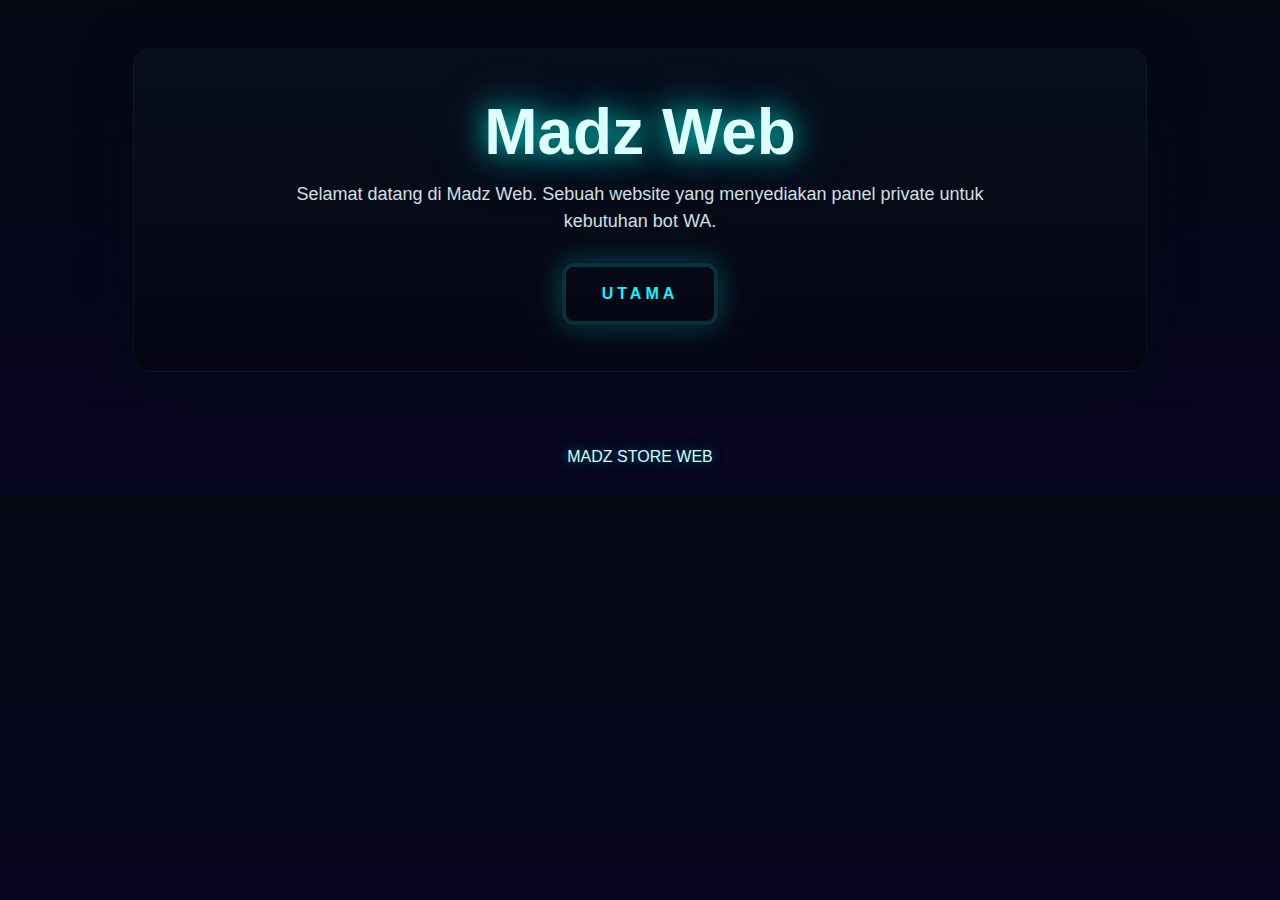
<file: index.html>
<!DOCTYPE html>
<html lang="id">
<head>
  <meta charset="utf-8" />
  <meta name="viewport" content="width=device-width,initial-scale=1" />
  <title>Madz Web</title>
  <link rel="stylesheet" href="style.css">
</head>
<body class="darkbg">
  <header class="hero">
    <h1 class="neon-title">Madz Web</h1>
    <p class="hero-desc">Selamat datang di Madz Web. Sebuah website yang menyediakan panel private untuk kebutuhan bot WA.</p>

    <div class="hero-cta">
      <a class="btn-neon" href="paket.html">UTAMA</a>
    </div>
  </header>

  <footer class="site-footer">
    <span class="neon-footer">MADZ STORE WEB</span>
  </footer>
</body>
</html>
</file>
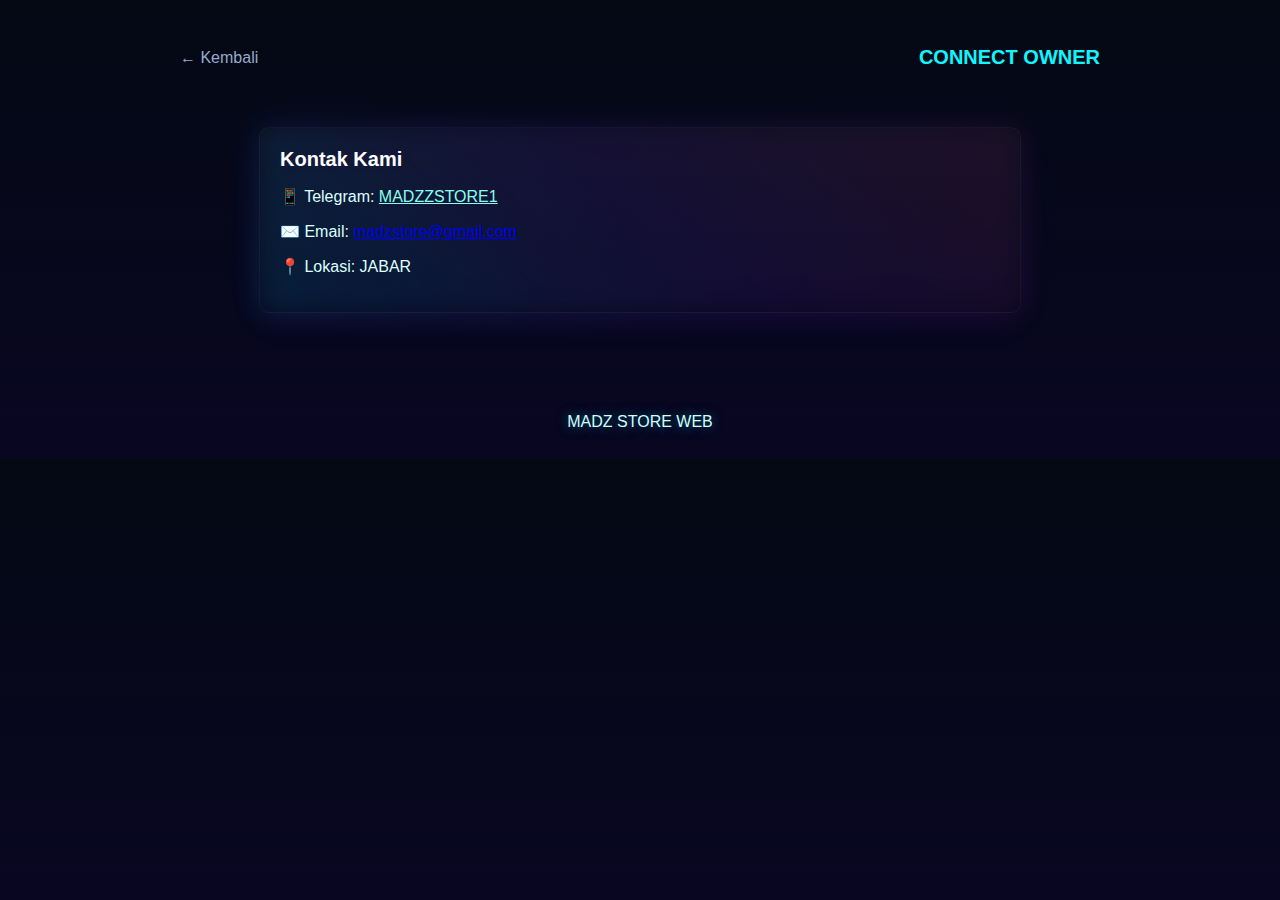
<file: connect.html>
<!DOCTYPE html>
<html lang="id">
<head>
  <meta charset="utf-8" />
  <meta name="viewport" content="width=device-width,initial-scale=1" />
  <title>CONNECT OWNER</title>
  <link rel="stylesheet" href="style.css">
</head>
<body class="darkbg">
  <nav class="topbar">
    <a class="back" href="index.html">← Kembali</a>
    <h2>CONNECT OWNER</h2>
  </nav>

  <main class="container">
    <div class="contact-card neon-multi">
      <h3>Kontak Kami</h3>
      <p>📱 Telegram: <a class="telink" href="https://t.me/MADZZSTORE1">MADZZSTORE1</a></p>
      <p>✉️ Email: <a href="mailto:madzstore@gmail.com">madzstore@gmail.com</a></p>
      <p>📍 Lokasi: JABAR</p>
    </div>
  </main>

  <footer class="site-footer">
    <span class="neon-footer">MADZ STORE WEB</span>
  </footer>
</body>
</html>
</file>
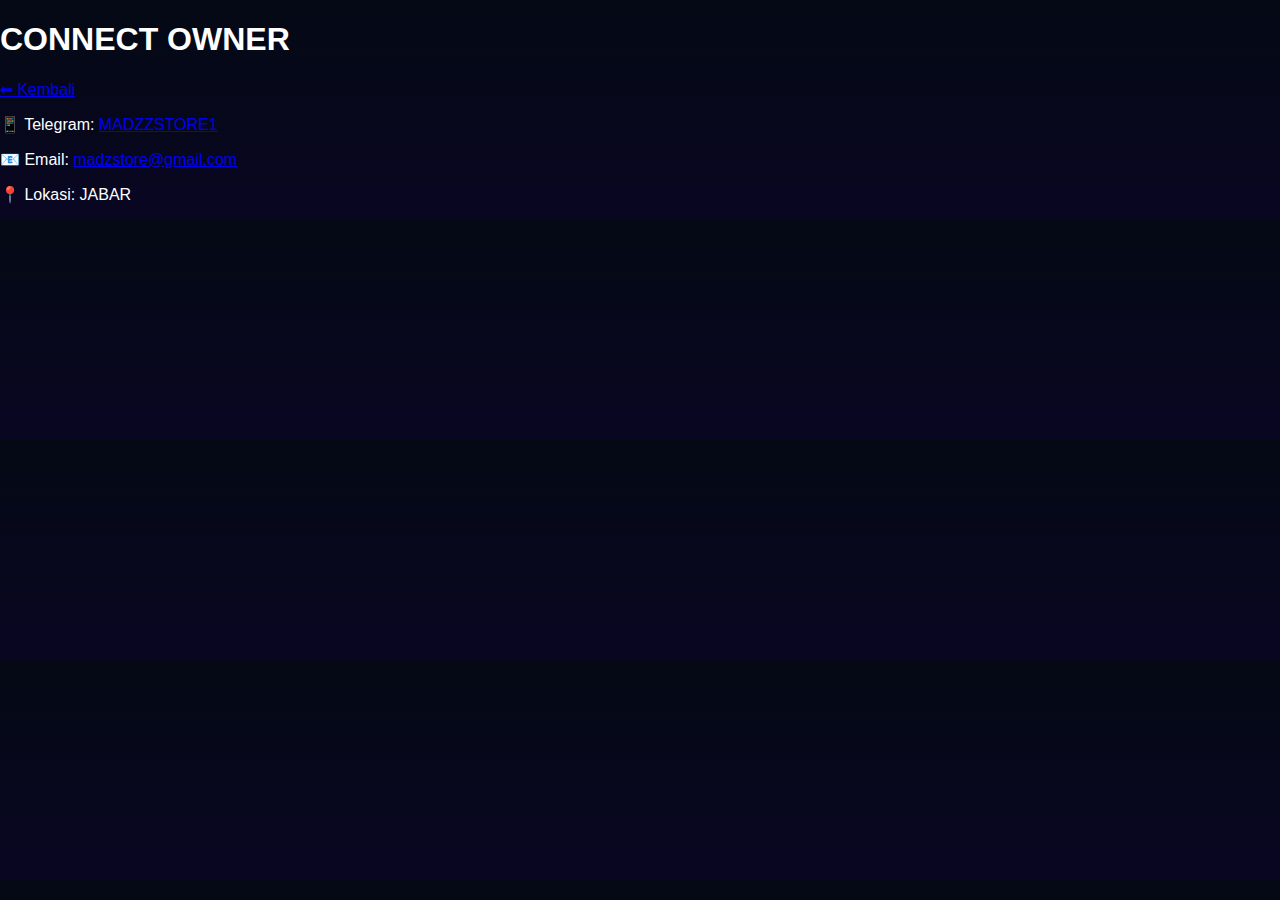
<file: connectowner.html>
<!DOCTYPE html>
<html lang="id">
<head>
  <meta charset="UTF-8">
  <meta name="viewport" content="width=device-width, initial-scale=1.0">
  <title>CONNECT OWNER</title>
  <link rel="stylesheet" href="style.css">
</head>
<body>
  <header>
    <h1>CONNECT OWNER</h1>
    <a href="index.html" class="btn-back">⬅ Kembali</a>
  </header>

  <main>
    <div class="kontak">
      <p>📱 Telegram: <a href="https://t.me/MADZZSTORE1">MADZZSTORE1</a></p>
      <p>📧 Email: <a href="mailto:madzstore@gmail.com">madzstore@gmail.com</a></p>
      <p>📍 Lokasi: JABAR</p>
    </div>
  </main>
</body>
</html>
</file>
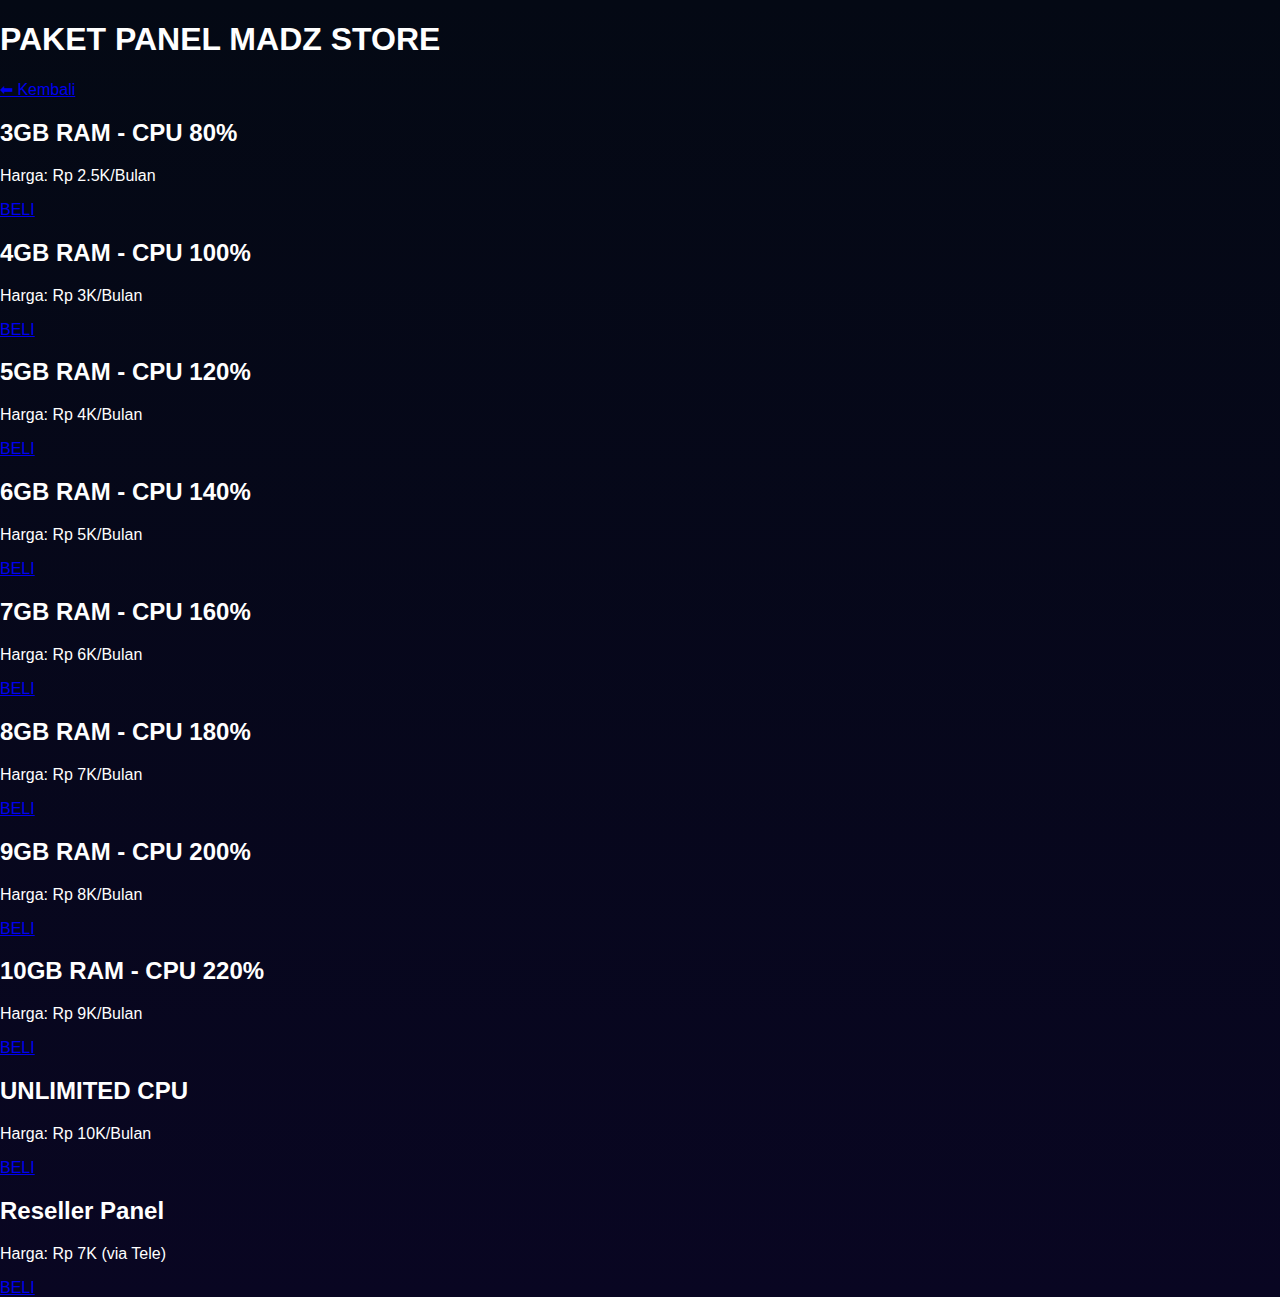
<file: madzshop.html>
<!DOCTYPE html>
<html lang="id">
<head>
  <meta charset="UTF-8">
  <meta name="viewport" content="width=device-width, initial-scale=1.0">
  <title>MADZ SHOP - Paket Panel MADZ STORE</title>
  <link rel="stylesheet" href="style.css">
</head>
<body>
  <header>
    <h1>PAKET PANEL MADZ STORE</h1>
    <a href="index.html" class="btn-back">⬅ Kembali</a>
  </header>

  <main>
    <div class="paket">
      <h2>3GB RAM - CPU 80%</h2>
      <p>Harga: Rp 2.5K/Bulan</p>
      <a href="https://t.me/MADZZSTORE1" class="btn">BELI</a>
    </div>

    <div class="paket">
      <h2>4GB RAM - CPU 100%</h2>
      <p>Harga: Rp 3K/Bulan</p>
      <a href="https://t.me/MADZZSTORE1" class="btn">BELI</a>
    </div>

    <div class="paket">
      <h2>5GB RAM - CPU 120%</h2>
      <p>Harga: Rp 4K/Bulan</p>
      <a href="https://t.me/MADZZSTORE1" class="btn">BELI</a>
    </div>

    <div class="paket">
      <h2>6GB RAM - CPU 140%</h2>
      <p>Harga: Rp 5K/Bulan</p>
      <a href="https://t.me/MADZZSTORE1" class="btn">BELI</a>
    </div>

    <div class="paket">
      <h2>7GB RAM - CPU 160%</h2>
      <p>Harga: Rp 6K/Bulan</p>
      <a href="https://t.me/MADZZSTORE1" class="btn">BELI</a>
    </div>

    <div class="paket">
      <h2>8GB RAM - CPU 180%</h2>
      <p>Harga: Rp 7K/Bulan</p>
      <a href="https://t.me/MADZZSTORE1" class="btn">BELI</a>
    </div>

    <div class="paket">
      <h2>9GB RAM - CPU 200%</h2>
      <p>Harga: Rp 8K/Bulan</p>
      <a href="https://t.me/MADZZSTORE1" class="btn">BELI</a>
    </div>

    <div class="paket">
      <h2>10GB RAM - CPU 220%</h2>
      <p>Harga: Rp 9K/Bulan</p>
      <a href="https://t.me/MADZZSTORE1" class="btn">BELI</a>
    </div>

    <div class="paket">
      <h2>UNLIMITED CPU</h2>
      <p>Harga: Rp 10K/Bulan</p>
      <a href="https://t.me/MADZZSTORE1" class="btn">BELI</a>
    </div>

    <div class="paket">
      <h2>Reseller Panel</h2>
      <p>Harga: Rp 7K (via Tele)</p>
      <a href="https://t.me/MADZZSTORE1" class="btn">BELI</a>
    </div>
  </main>
</body>
</html>
</file>
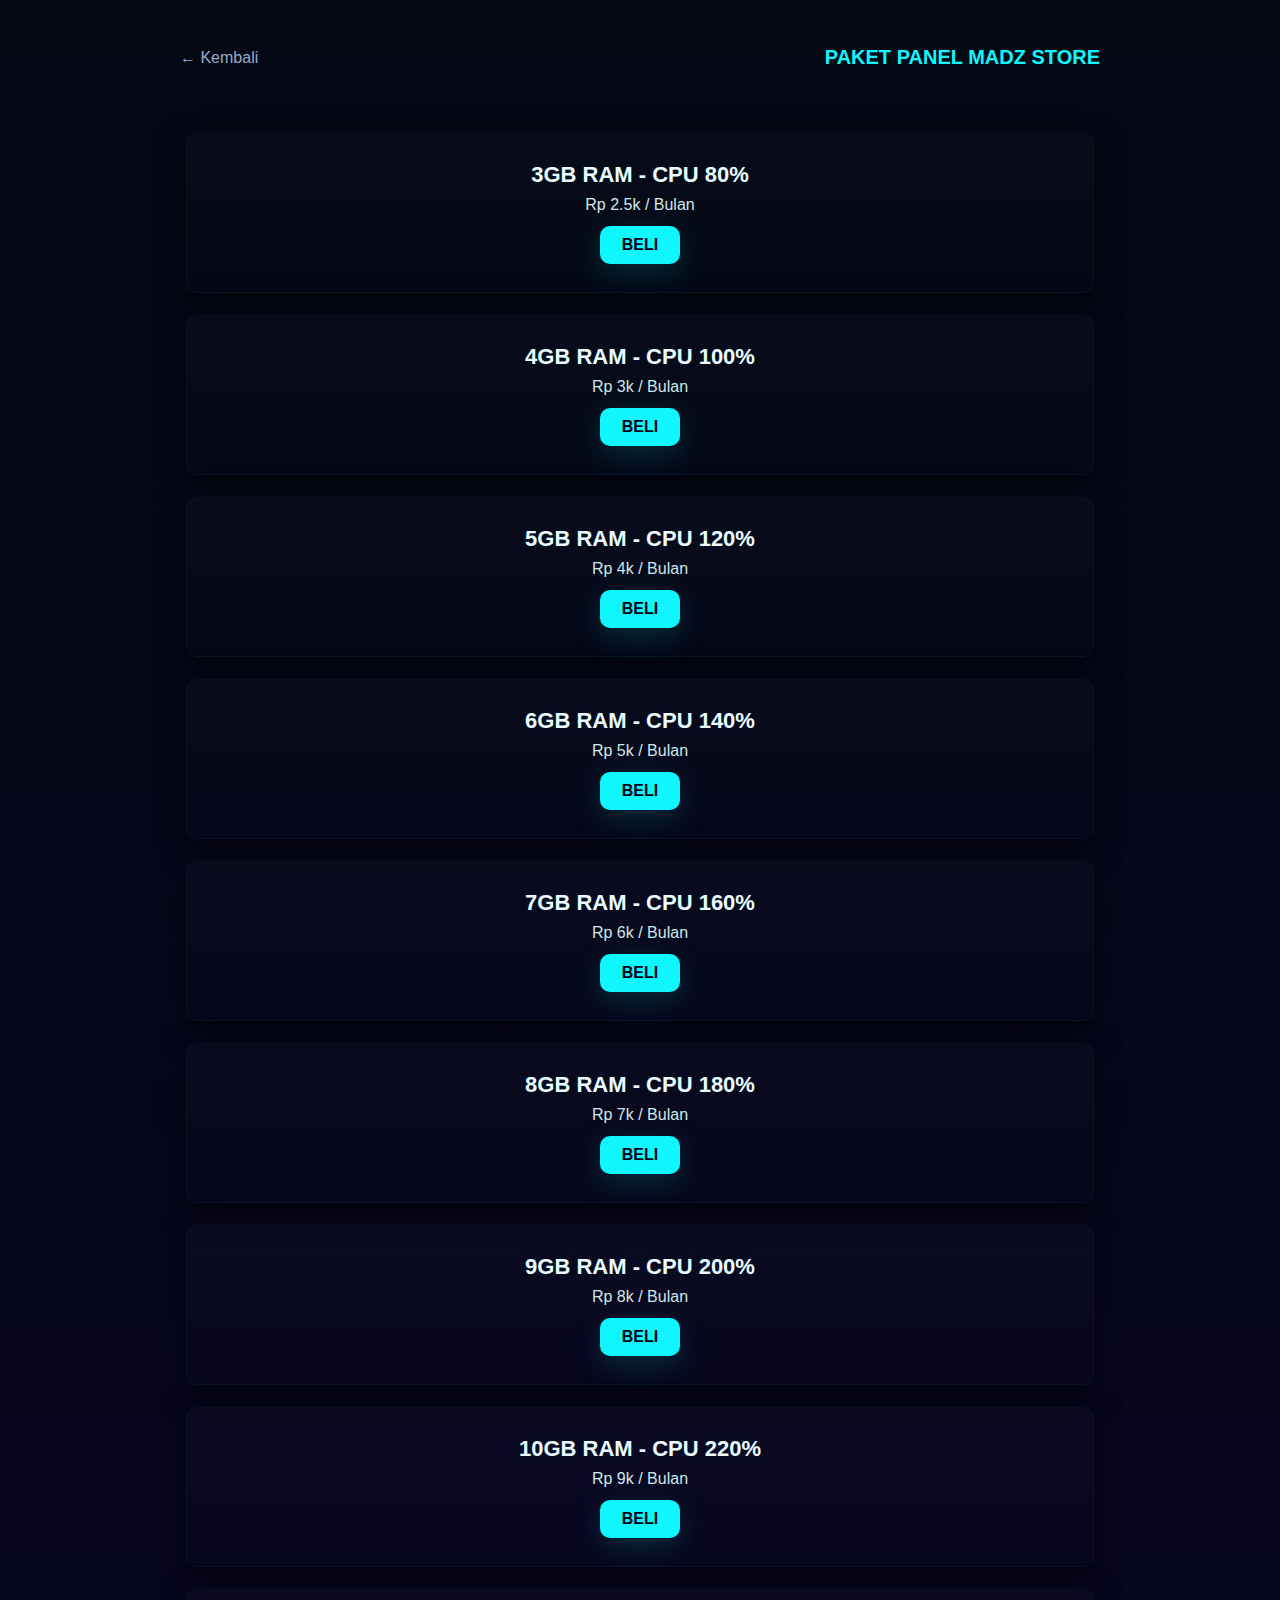
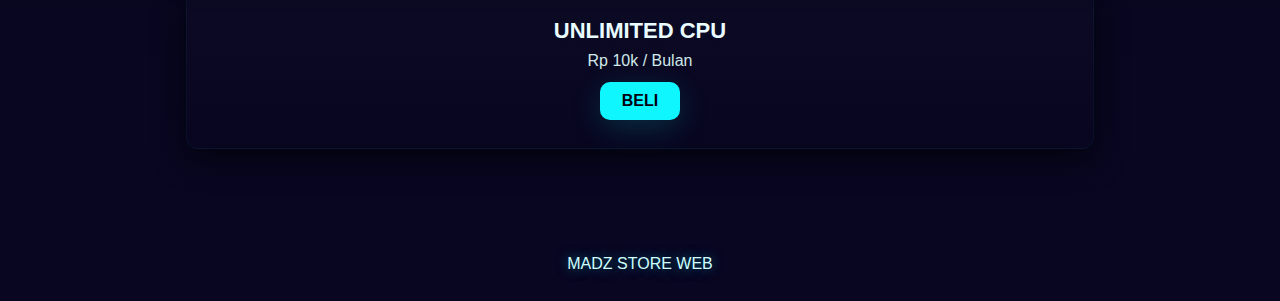
<file: paket.html>
<!DOCTYPE html>
<html lang="id">
<head>
  <meta charset="utf-8" />
  <meta name="viewport" content="width=device-width,initial-scale=1" />
  <title>PAKET PANEL MADZ STORE</title>
  <link rel="stylesheet" href="style.css">
</head>
<body class="darkbg">
  <nav class="topbar">
    <a class="back" href="index.html">← Kembali</a>
    <h2>PAKET PANEL MADZ STORE</h2>
  </nav>

  <main class="container">
    <!-- Paket list: each button links to telegram with prefilled text -->
    <section class="paket-list">
      <article class="paket-card">
        <h3>3GB RAM - CPU 80%</h3>
        <p class="harga">Rp 2.5k / Bulan</p>
        <a class="buy" href="https://t.me/MADZZSTORE1?text=HALO%20MADZ%2C%20SAYA%20MAU%20BELI%20PAKET%203GB%20RAM%20-%20CPU%2080%25%20(%20Rp%202.5k%20)">BELI</a>
      </article>

      <article class="paket-card">
        <h3>4GB RAM - CPU 100%</h3>
        <p class="harga">Rp 3k / Bulan</p>
        <a class="buy" href="https://t.me/MADZZSTORE1?text=HALO%20MADZ%2C%20SAYA%20MAU%20BELI%20PAKET%204GB%20RAM%20-%20CPU%20100%25%20(%20Rp%203k%20)">BELI</a>
      </article>

      <article class="paket-card">
        <h3>5GB RAM - CPU 120%</h3>
        <p class="harga">Rp 4k / Bulan</p>
        <a class="buy" href="https://t.me/MADZZSTORE1?text=HALO%20MADZ%2C%20SAYA%20MAU%20BELI%20PAKET%205GB%20RAM%20-%20CPU%20120%25%20(%20Rp%204k%20)">BELI</a>
      </article>

      <article class="paket-card">
        <h3>6GB RAM - CPU 140%</h3>
        <p class="harga">Rp 5k / Bulan</p>
        <a class="buy" href="https://t.me/MADZZSTORE1?text=HALO%20MADZ%2C%20SAYA%20MAU%20BELI%20PAKET%206GB%20RAM%20-%20CPU%20140%25%20(%20Rp%205k%20)">BELI</a>
      </article>

      <article class="paket-card">
        <h3>7GB RAM - CPU 160%</h3>
        <p class="harga">Rp 6k / Bulan</p>
        <a class="buy" href="https://t.me/MADZZSTORE1?text=HALO%20MADZ%2C%20SAYA%20MAU%20BELI%20PAKET%207GB%20RAM%20-%20CPU%20160%25%20(%20Rp%206k%20)">BELI</a>
      </article>

      <article class="paket-card">
        <h3>8GB RAM - CPU 180%</h3>
        <p class="harga">Rp 7k / Bulan</p>
        <a class="buy" href="https://t.me/MADZZSTORE1?text=HALO%20MADZ%2C%20SAYA%20MAU%20BELI%20PAKET%208GB%20RAM%20-%20CPU%20180%25%20(%20Rp%207k%20)">BELI</a>
      </article>

      <article class="paket-card">
        <h3>9GB RAM - CPU 200%</h3>
        <p class="harga">Rp 8k / Bulan</p>
        <a class="buy" href="https://t.me/MADZZSTORE1?text=HALO%20MADZ%2C%20SAYA%20MAU%20BELI%20PAKET%209GB%20RAM%20-%20CPU%20200%25%20(%20Rp%208k%20)">BELI</a>
      </article>

      <article class="paket-card">
        <h3>10GB RAM - CPU 220%</h3>
        <p class="harga">Rp 9k / Bulan</p>
        <a class="buy" href="https://t.me/MADZZSTORE1?text=HALO%20MADZ%2C%20SAYA%20MAU%20BELI%20PAKET%2010GB%20RAM%20-%20CPU%20220%25%20(%20Rp%209k%20)">BELI</a>
      </article>

      <article class="paket-card">
        <h3>UNLIMITED CPU</h3>
        <p class="harga">Rp 10k / Bulan</p>
        <a class="buy" href="https://t.me/MADZZSTORE1?text=HALO%20MADZ%2C%20SAYA%20MAU%20BELI%20PAKET%20UNLIMITED%20CPU%20(%20Rp%2010k%20)">BELI</a>
      </article>

    </section>
  </main>

  <footer class="site-footer">
    <span class="neon-footer">MADZ STORE WEB</span>
  </footer>
</body>
</html>
</file>
<file: style.css>
/* Basic dark neon layout */
:root{
  --bg:#0b0d14;
  --panel:#071023;
  --cyan:#0ff6ff;
  --accent:#00f0d8;
  --muted:#bfcad1;
  --card:#081226;
}

/* fonts */
body{ margin:0; font-family: "Orbitron", Arial, sans-serif; background:linear-gradient(180deg,#040914 0%, #090622 100%); color:#fff; -webkit-font-smoothing:antialiased; }

/* center hero */
.hero{ max-width:920px; margin:48px auto; padding:46px; background:linear-gradient(180deg, rgba(10,18,30,0.7), rgba(4,6,12,0.6)); border-radius:18px; border:1px solid rgba(0,255,230,0.06); box-shadow:0 10px 50px rgba(3,10,20,0.6); text-align:center; }
.neon-title{ font-size:64px; color:#dff; margin:0 0 12px; text-shadow:0 0 28px rgba(0,255,230,0.85), 0 0 60px rgba(0,200,255,0.35); }
.hero-desc{ max-width:760px; margin:0 auto 28px; color:#dfe9ef; font-size:18px; line-height:1.5; opacity:0.95; }

/* neon button */
.btn-neon{ display:inline-block; padding:18px 36px; border-radius:12px; border:4px solid rgba(0,255,230,0.18); color:var(--cyan); text-decoration:none; font-weight:700; letter-spacing:4px; box-shadow:0 0 24px rgba(0,220,220,0.25); background:transparent; position:relative; transition:all .18s; }
.btn-neon:before{ content:""; position:absolute; inset:-6px; border-radius:14px; box-shadow:0 0 40px rgba(0,220,230,0.35); z-index:-1; opacity:0.65; }
.btn-neon:hover{ transform:translateY(-3px); box-shadow:0 12px 50px rgba(0,220,220,0.22); }

/* footer neon */
.site-footer{ text-align:center; padding:28px 0; margin-top:26px; }
.neon-footer{ display:inline-block; font-family: "Audiowide", Arial, sans-serif; color:#cfffff; text-shadow:0 0 12px rgba(0,220,230,0.5), 0 0 36px rgba(0,200,255,0.2); }

/* topbar */
.topbar{ max-width:920px; margin:28px auto; padding:18px 22px; color:#dff; display:flex; gap:12px; align-items:center; }
.topbar .back{ color:#9ac; text-decoration:none; margin-right:auto; }
.topbar h2{ margin:0; font-size:20px; color:var(--cyan); }

/* main container */
.container{ max-width:920px; margin:12px auto 60px; padding:12px; }

/* paket list */
.paket-list{ display:flex; flex-direction:column; gap:22px; padding:6px; }
.paket-card{ background:linear-gradient(180deg, rgba(255,255,255,0.02), rgba(0,0,0,0.03)); padding:28px; border-radius:12px; border:1px solid rgba(0,200,220,0.06); box-shadow:0 10px 30px rgba(0,0,0,0.6); text-align:center; }
.paket-card h3{ margin:0 0 6px; font-size:22px; color:#eafcff; text-shadow:0 0 8px rgba(0,200,255,0.06); font-weight:700; }
.paket-card .harga{ color:#d0e8ea; margin:8px 0 12px; }
.buy{ display:inline-block; background:var(--cyan); color:#001; padding:10px 22px; border-radius:10px; font-weight:700; text-decoration:none; box-shadow:0 8px 30px rgba(0,220,220,0.18); transition:transform .12s; }
.buy:hover{ transform:translateY(-3px); }

/* connect neon multi */
.contact-card{ padding:20px; border-radius:10px; border:1px solid rgba(255,255,255,0.04); background:linear-gradient(180deg, rgba(255,255,255,0.02), rgba(2,2,8,0.05)); color:#dff; max-width:720px; margin:auto; }
.neon-multi{ position:relative; box-shadow:0 8px 40px rgba(140,24,255,0.05); }
.neon-multi h3{ font-size:20px; color:#fff; margin:0 0 10px; text-shadow:0 0 12px rgba(255,0,200,0.08); }

/* colored neon effect for the contact card border glow */
.neon-multi { border:1px solid rgba(255,255,255,0.04); }
.neon-multi:after{
  content:"";
  position:absolute; inset:-4px; border-radius:12px;
  background:linear-gradient(45deg, rgba(0,200,255,0.15), rgba(120,60,255,0.12), rgba(255,80,150,0.09));
  filter:blur(14px); z-index:-1; opacity:0.9;
}

/* utility */
a.telink{ color:#8fe; text-decoration:underline; }

/* responsive adjustments */
@media (max-width:640px){
  .neon-title{ font-size:40px; }
  .hero-desc{ font-size:16px; }
  .paket-card{ padding:18px; }
  .btn-neon{ padding:12px 24px; }
}
</file>
